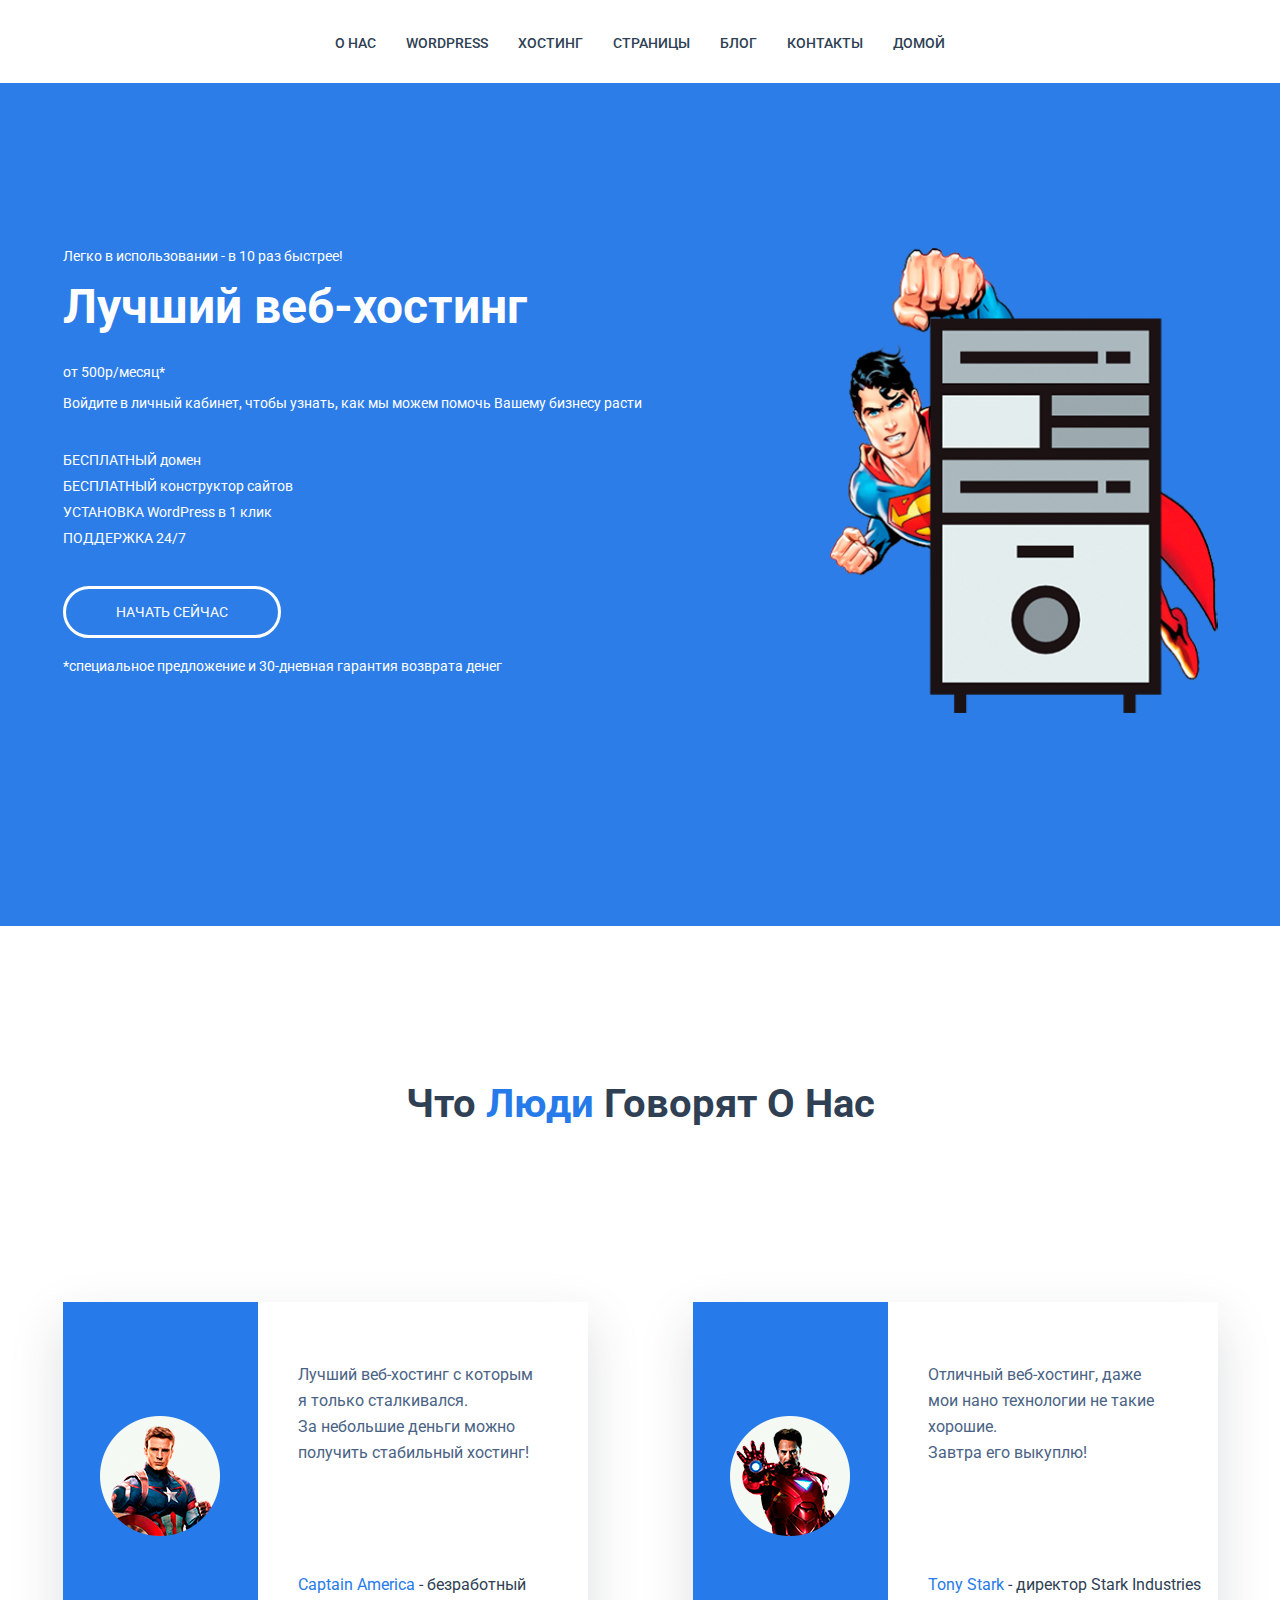
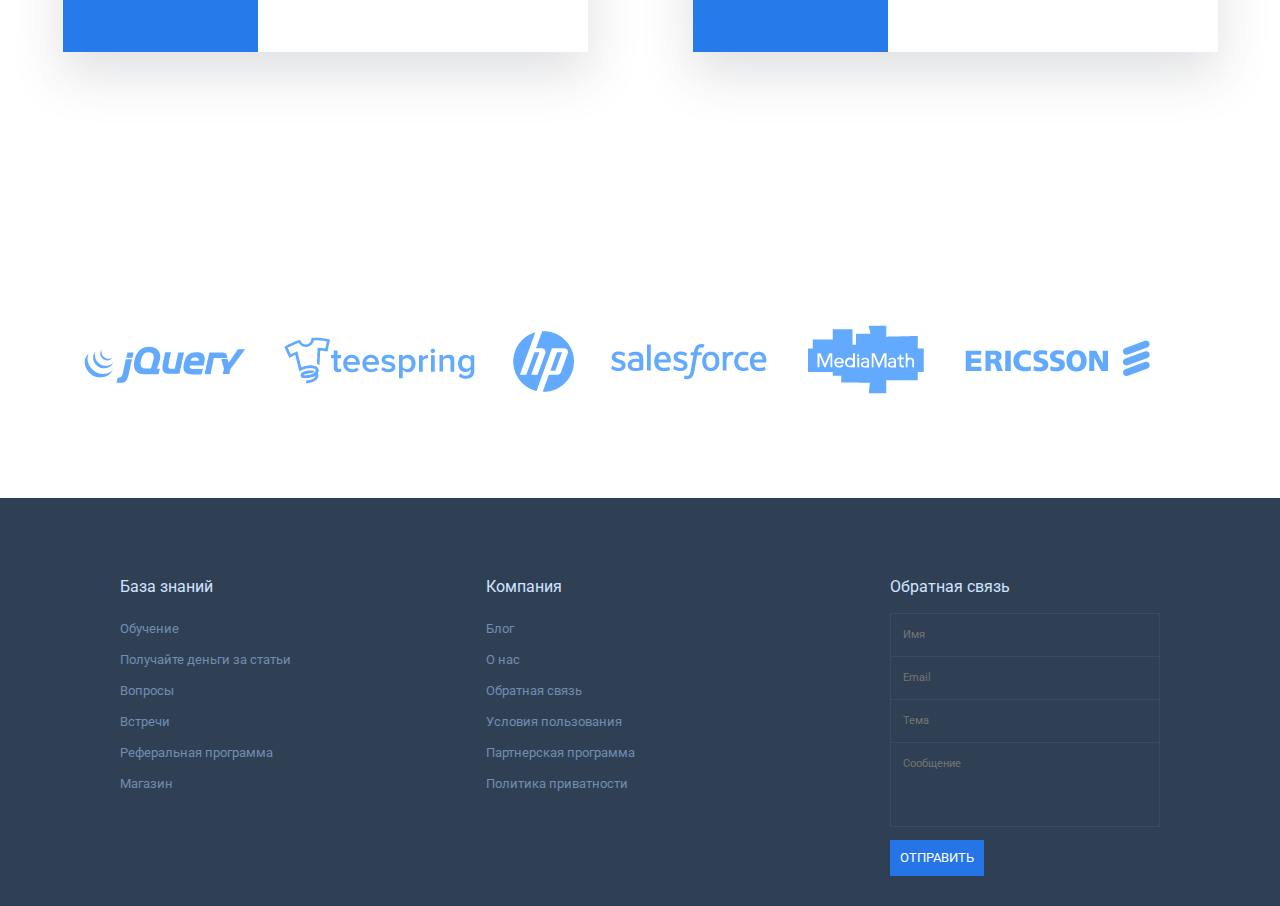
<file: index.html>
<!DOCTYPE html>
<html lang="ru">

<head>
    <meta charset="UTF-8">
    <meta http-equiv="X-UA-Compatible" content="IE=edge">
    <meta name="viewport" content="width=device-width, initial-scale=1.0">
    <link rel="stylesheet" href="css/style.css">
    <link rel="stylesheet" href="css/normalize.css">
    <link rel="preconnect" href="https://fonts.gstatic.com">
    <link href="https://fonts.googleapis.com/css2?family=Roboto:ital,wght@0,400;0,500;1,700&display=swap"
        rel="stylesheet">
    <link rel="stylesheet" href="css/fonts.css">
    <title>WebHosting</title>
</head>
<!-- By Glotov -->

<body>
    <header class="header">
        <div class="container">
            <div class="menu">
                <div class="menu-triger" href="#"></div>
                <div class="local_menu_tab"></div>
                <div class="main_header_menu header_menu disactive">
                    <div class="menu-close" href="#"></div>
                    <ul>
                        <li><a href="about-us.html">О нас</a></li>
                        <li><a href="#">wordpress</a></li>
                        <li><a href="products.html">хостинг</a></li>
                        <li><a href="#">страницы</a></li>
                        <li><a href="#">блог</a></li>
                        <li><a href="#">контакты</a></li>
                        <li><a href="index.html">Домой</a></li>
                    </ul>
                </div>
            </div>
        </div>
    </header>
    <section class="begin-now">
        <div class="container">
            <div class="begin-now_content">
                <div class="begin-now_left">
                    <div class="begin-now_title1">Легко в использовании - в 10 раз быстрее!</div>
                    <div class="begin-now_title2">Лучший веб-хостинг</div>
                    <div class="begin-now_text1">от 500р/месяц*</div>
                    <div class="begin-now_text2">Войдите в личный кабинет, чтобы узнать, как мы можем помочь Вашему
                        бизнесу расти</div>
                    <div class="begin-now_services servic_end">
                        <p class="servic">БЕСПЛАТНЫЙ домен</p>
                        <p class="servic">БЕСПЛАТНЫЙ конструктор сайтов</p>
                        <p class="servic">УСТАНОВКА WordPress в 1 клик</p>
                        <p class="servic ">ПОДДЕРЖКА 24/7</p>
                    </div>
                    <button class="begin-now_button">Начать сейчас</button>
                    <div class="sentence">*специальное предложение и 30-дневная гарантия возврата денег</div>
                </div>
                <div class="begin-now_right">
                    <img class="superman" src="img/Superman.png" alt="Superman">
                </div>
            </div>
        </div>
    </section>
    
    <!-- By Glotov -->
    <section class="about-us">
        <div class="container">
            <div class="about-us_title">Что <span class="about-us_title-word">Люди</span> Говорят О Нас</div>
            <div class="about-us_cards">
                <div class="about-us_card">
                    <div class="about-us_card-left">
                        <div class="about-us_card-left-img">
                            <img src="img/capitan_america.png" alt="capitan_america">
                        </div>
                    </div>
                    <div class="about-us_card-right">
                        <p class="about-card_text-1">Лучший веб-хостинг с которым я только сталкивался. <br>
                            За небольшие деньги можно получить стабильный хостинг!</p>
                        <p class="about-card_text-2"> <span class="about-card_text-2_word">Captain America</span> -
                            безработный</p>
                    </div>
                </div>
                <div class="about-us_card">
                    <div class="about-us_card-left">
                        <div class="about-us_card-left-img">
                            <img src="img/tony_stark.png" alt="tony_stark">
                        </div>
                    </div>
                    <div class="about-us_card-right">
                        <p class="about-card_text-1">Отличный веб-хостинг, даже мои нано технологии не такие хорошие.
                            <br>Завтра его выкуплю!
                        </p>
                        <p class="about-card_text-2"> <span class="about-card_text-2_word">Tony Stark </span> -
                            директор Stark Industries</p>
                    </div>
                </div>
            </div>
            <div class="about-us_logo">
                <img src="img/logo.png" alt="logo">
            </div>
        </div>
    </section>
    <footer class="footer">
        <div class="container">
            <div class="footer_content">
                <div class="footer_knowledge-base">
                    <h3 class="knowledge-base_title">База знаний</h3>
                    <nav class="footer_menu">
                        <ul>
                            <li><a href="#">Обучение</a></li>
                            <li><a href="#">Получайте деньги за статьи</a></li>
                            <li><a href="#">Вопросы</a></li>
                            <li><a href="#">Встречи</a></li>
                            <li><a href="#">Реферальная программа</a></li>
                            <li><a href="#">Магазин</a></li>
                        </ul>
                    </nav>
                </div>
                <div class="footer_company">
                    <h3 class="company_title">Компания</h3>
                    <nav class="footer_menu">
                        <ul>
                            <li><a href="#">Блог</a></li>
                            <li><a href="about-us.html">О нас</a></li>
                            <li><a href="#">Обратная связь</a></li>
                            <li><a href="#">Условия пользования</a></li>
                            <li><a href="#">Партнерская программа</a></li>
                            <li><a href="#">Политика приватности</a></li>
                        </ul>
                    </nav>
                </div>
                <div class="footer_feedback">
                    <h3 class="feedback_title">Обратная связь</h3>
                    <form class="footer_form" action="#">
                        <input type="text" placeholder="Имя">
                        <input type="text" placeholder="Email">
                        <input type="text" placeholder="Тема">
                        <textarea name="feedback_content" value="" class="required" placeholder="Сообщение"></textarea>
                    </form>
                    <button class="footer_button">Отправить</button>
                </div>
            </div>
        </div>
    </footer>
</body>
<script src="js/script.js"></script>

</html>
<!-- By Glotov -->
</file>
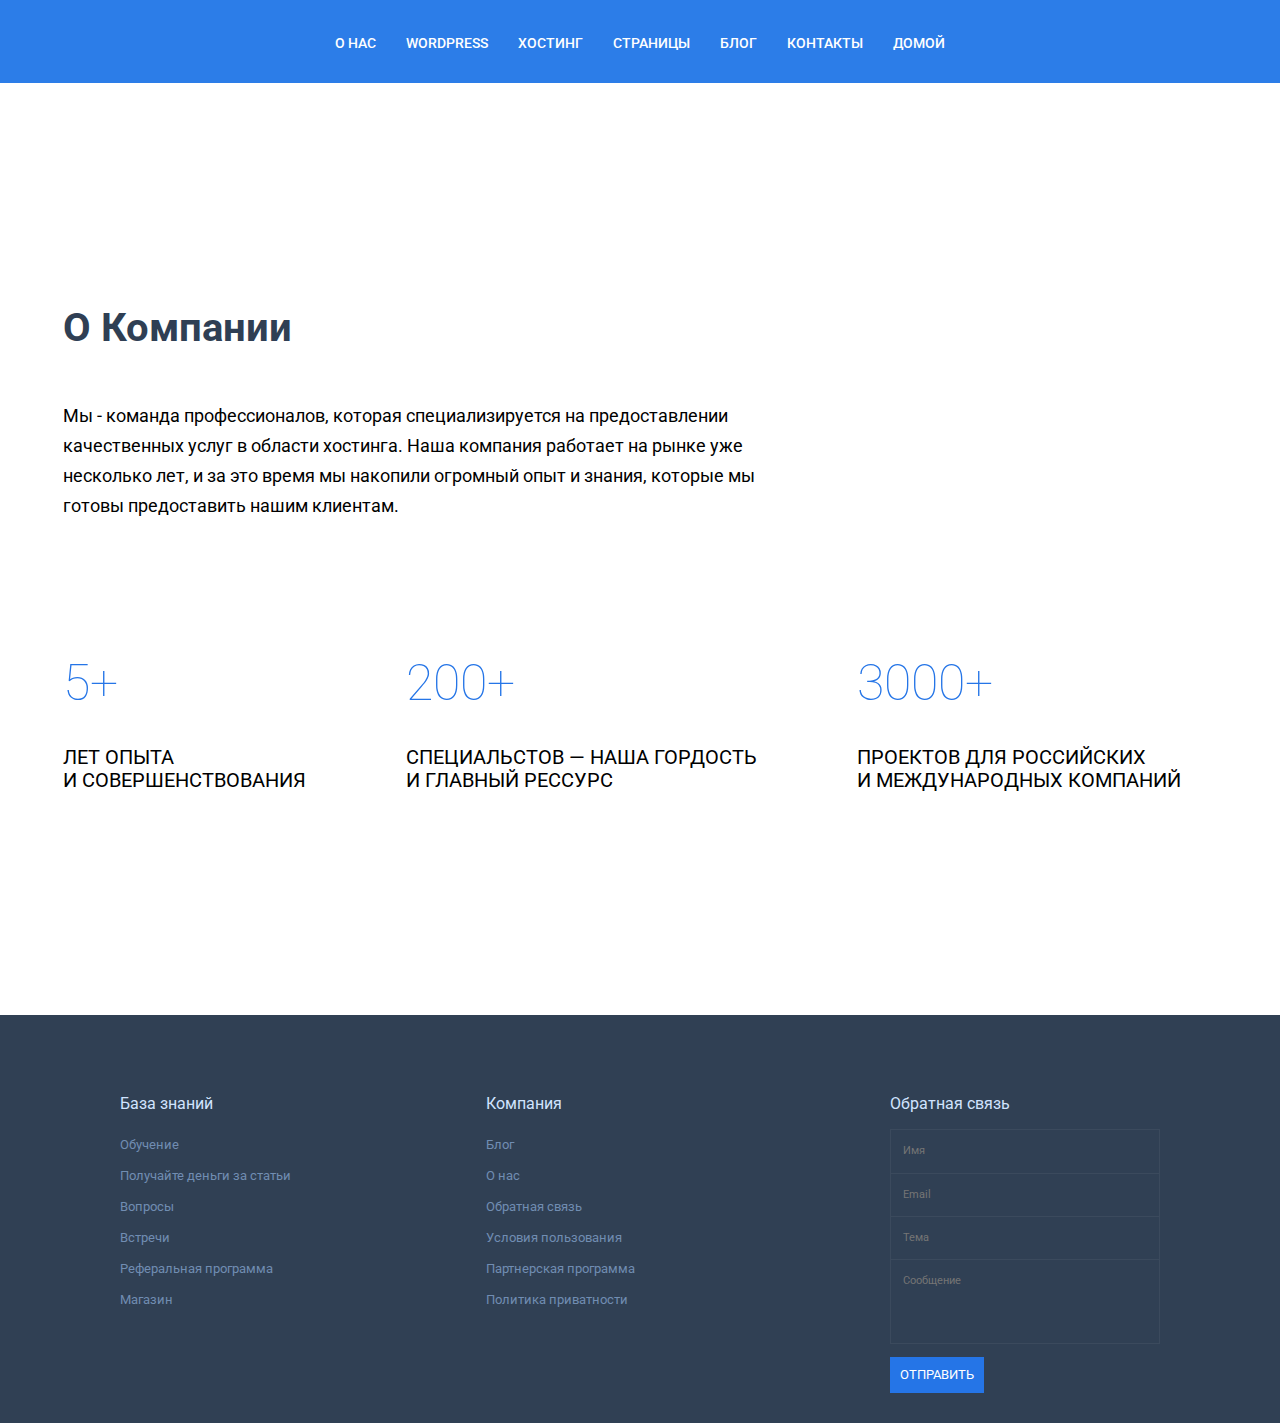
<file: about-us.html>
<!DOCTYPE html>
<html lang="ru">

<head>
    <meta charset="UTF-8">
    <meta http-equiv="X-UA-Compatible" content="IE=edge">
    <meta name="viewport" content="width=device-width, initial-scale=1.0">
    <link rel="stylesheet" href="css/style.css">
    <link rel="stylesheet" href="css/about-us.css">
    <link rel="stylesheet" href="css/normalize.css">
    <link rel="preconnect" href="https://fonts.gstatic.com">
    <link href="https://fonts.googleapis.com/css2?family=Roboto:ital,wght@0,400;0,500;1,700&display=swap"
        rel="stylesheet">
    <link rel="stylesheet" href="css/fonts.css">
    <title>WebHosting</title>
</head>
<!-- By Glotov -->

<body>
    <header class="header" style="background-color: #2c7de8;">
        <div class="container" >
            <div class="menu">
                <div class="menu-triger" href="#"></div>
                <div class="local_menu_tab"></div>
                <div class="minor_header_menu header_menu disactive">
                    <div class="menu-close" href="#"></div>
                    <ul>
                        <li><a href="about-us.html">О нас</a></li>
                        <li><a href="#">wordpress</a></li>
                        <li><a href="products.html">хостинг</a></li>
                        <li><a href="#">страницы</a></li>
                        <li><a href="#">блог</a></li>
                        <li><a href="#">контакты</a></li>
                        <li><a href="index.html">Домой</a></li>
                    </ul>
                </div>
            </div>
        </div>
    </header>
    <!-- By Glotov -->
    <section class="about-us">
        <div class="container">
            <div class="container-text">
                <div class="goods_title">О Компании</div>
                <div class="about-us-main-text">
                    <p>Мы - команда профессионалов, которая специализируется на предоставлении качественных услуг в области хостинга. Наша компания работает на рынке уже несколько лет, и за это время мы накопили огромный опыт и знания, которые мы готовы предоставить нашим клиентам.</p>                
                </div>
            </div>
            <div class="about-us-cards">
                <div class="age-cards">
                    <h1>5+</h1>
                    <p>лет опыта     <p>и совершенствования</p></p>
                </div>
                <div class="piple-cards">
                    <h1>200+</h1>
                    <p>специальстов — наша гордость <p>и главный рессурс</p></p>
                </div>
                <div class="products-cards">
                    <h1>3000+</h1>
                    <p>проектов для российских <p> и международных компаний</p></p>
                </div>
            </div>
        </div>
    </section>
    
    
    <footer class="footer">
        <div class="container">
            <div class="footer_content">
                <div class="footer_knowledge-base">
                    <h3 class="knowledge-base_title">База знаний</h3>
                    <nav class="footer_menu">
                        <ul>
                            <li><a href="#">Обучение</a></li>
                            <li><a href="#">Получайте деньги за статьи</a></li>
                            <li><a href="#">Вопросы</a></li>
                            <li><a href="#">Встречи</a></li>
                            <li><a href="#">Реферальная программа</a></li>
                            <li><a href="#">Магазин</a></li>
                        </ul>
                    </nav>
                </div>
                <div class="footer_company">
                    <h3 class="company_title">Компания</h3>
                    <nav class="footer_menu">
                        <ul>
                            <li><a href="#">Блог</a></li>
                            <li><a href="about-us.html">О нас</a></li>
                            <li><a href="#">Обратная связь</a></li>
                            <li><a href="#">Условия пользования</a></li>
                            <li><a href="#">Партнерская программа</a></li>
                            <li><a href="#">Политика приватности</a></li>
                        </ul>
                    </nav>
                </div>
                <div class="footer_feedback">
                    <h3 class="feedback_title">Обратная связь</h3>
                    <form class="footer_form" action="#">
                        <input type="text" placeholder="Имя">
                        <input type="text" placeholder="Email">
                        <input type="text" placeholder="Тема">
                        <textarea name="feedback_content" value="" class="required" placeholder="Сообщение"></textarea>
                    </form>
                    <button class="footer_button">Отправить</button>
                </div>
            </div>
        </div>
    </footer>
</body>
<script src="js/script.js"></script>

</html>
<!-- By Glotov -->
</file>
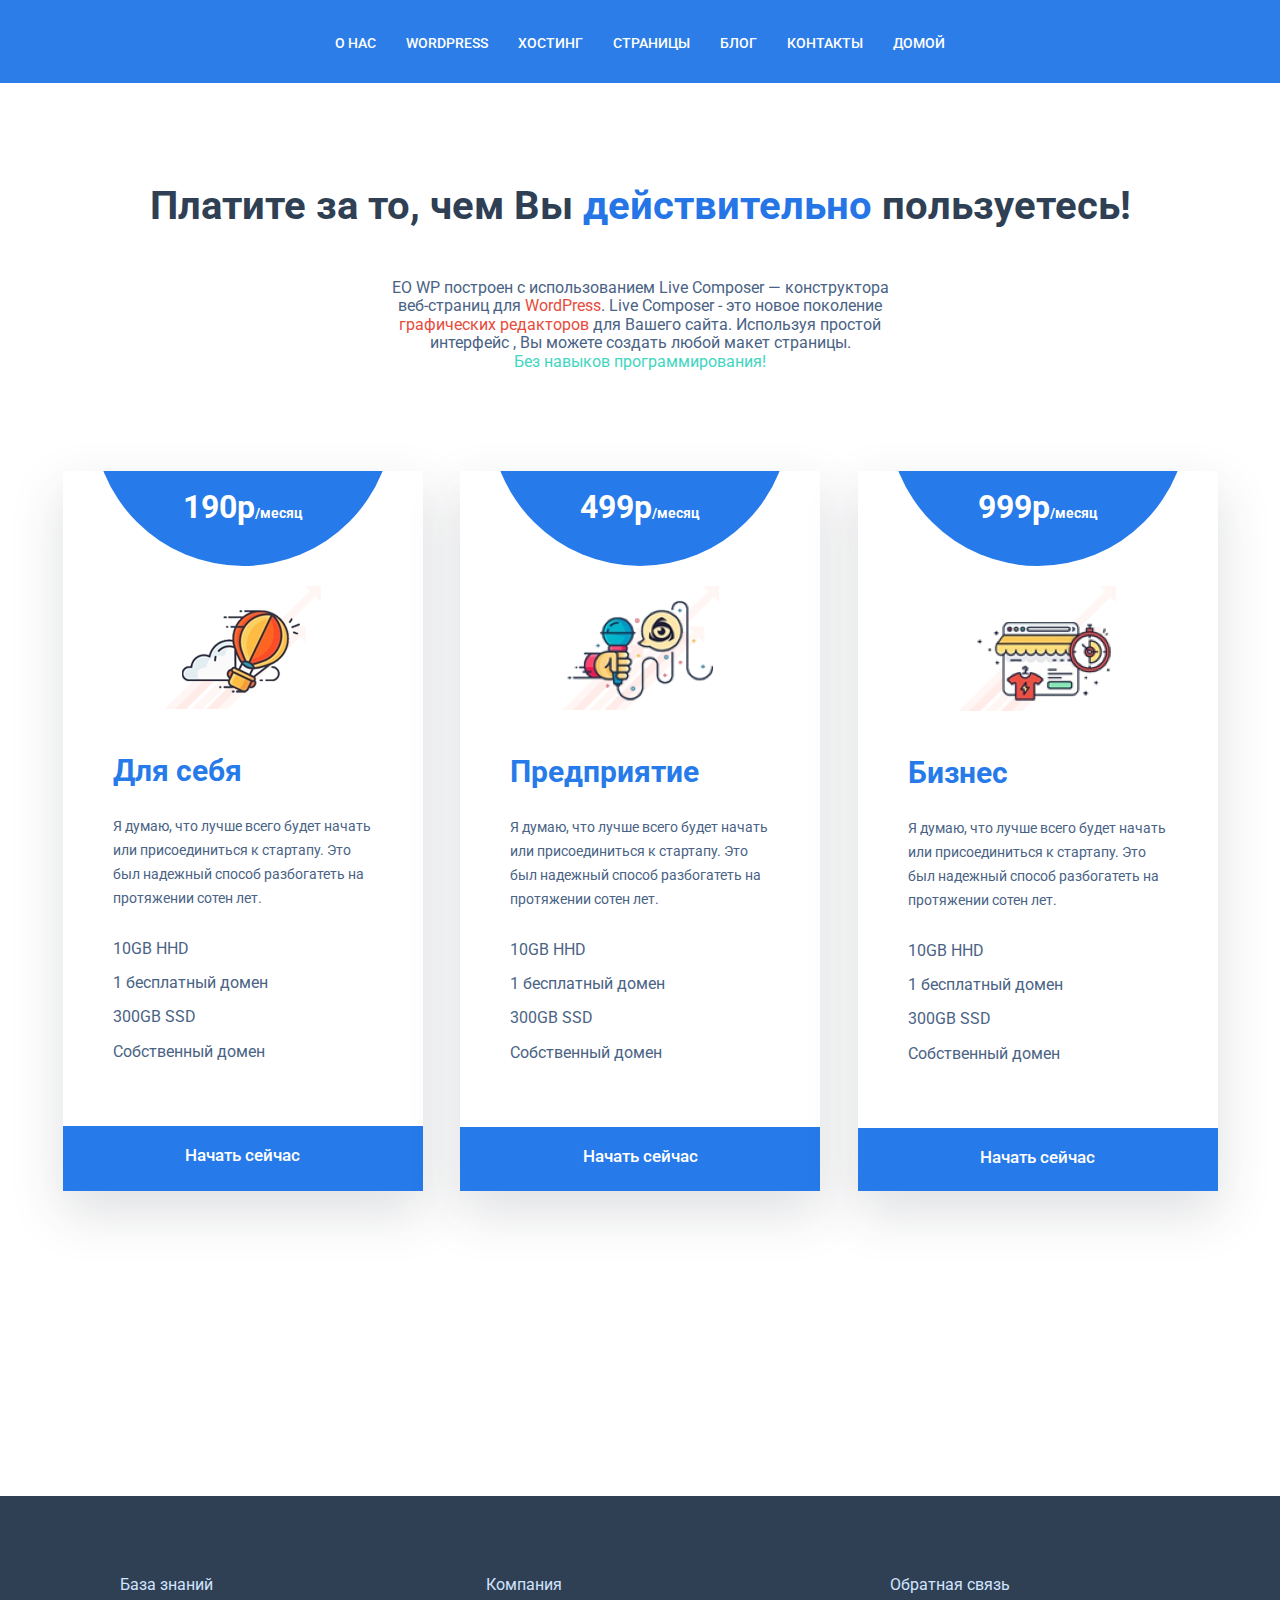
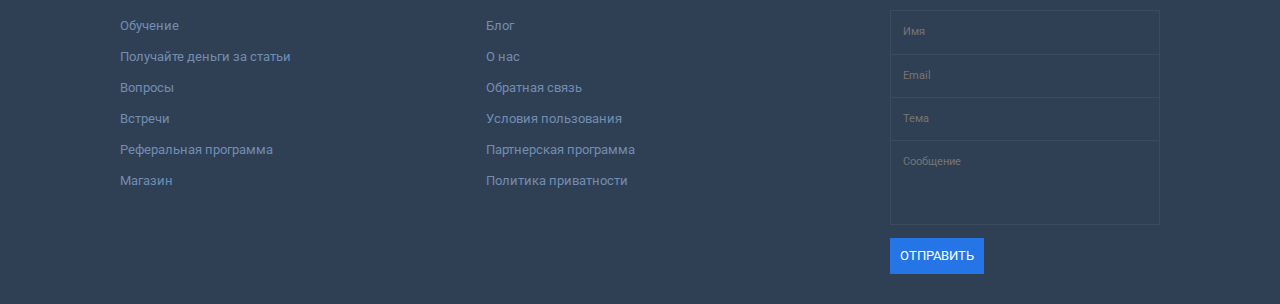
<file: products.html>
<!DOCTYPE html>
<html lang="ru">

<head>
    <meta charset="UTF-8">
    <meta http-equiv="X-UA-Compatible" content="IE=edge">
    <meta name="viewport" content="width=device-width, initial-scale=1.0">
    <link rel="stylesheet" href="css/style.css">
    <link rel="stylesheet" href="css/normalize.css">
    <link rel="preconnect" href="https://fonts.gstatic.com">
    <link href="https://fonts.googleapis.com/css2?family=Roboto:ital,wght@0,400;0,500;1,700&display=swap"
        rel="stylesheet">
    <link rel="stylesheet" href="css/fonts.css">
    <title>WebHosting</title>
</head>
<!-- By Glotov -->

<body>
    <header class="header" style="background-color: #2c7de8;">
        <div class="container">
            <div class="menu">
                <div class="menu-triger" href="#"></div>
                <div class="local_menu_tab"></div>
                <div class="minor_header_menu header_menu disactive">
                    <div class="menu-close" href="#"></div>
                    <ul>
                        <li><a href="about-us.html">О нас</a></li>
                        <li><a href="#">wordpress</a></li>
                        <li><a href="products.html">хостинг</a></li>
                        <li><a href="#">страницы</a></li>
                        <li><a href="#">блог</a></li>
                        <li><a href="#">контакты</a></li>
                        <li><a href="index.html">Домой</a></li>
                    </ul>
                </div>
            </div>
        </div>
    </header>
    <section class="goods">
        <div class="container">
            <div class="goods_title">Платите за то, чем Вы <span class="goods_title-word">действительно</span>
                пользуетесь!</div>
            <div class="goods_text">EO WP построен с использованием Live Composer — конструктора веб-страниц для
                <span class="goods_text-word">WordPress</span>. Live Composer - это новое поколение <span
                    class="goods_text-word">графических редакторов</span> для Вашего сайта. Используя
                простой интерфейс , Вы можете создать любой макет страницы.
                <span class="goods_text-word1"> <br> Без навыков программирования!</span>
            </div>
            <div class="goods_cards">
                <div class="card">
                    <div class="circle">
                        <div class="card_price"> <span class="span_price">190р</span>/месяц</div>
                    </div>

                    <div class="card_content">
                        <div class="card_img"><img src="img/card_img-1.png" alt="card_img-1"></div>
                        <div class="card_title">Для себя</div>
                        <div class="card_text">Я думаю, что лучше всего будет начать или присоединиться к стартапу. Это
                            был
                            надежный способ разбогатеть на протяжении сотен лет.</div>

                        <div class="card_elemets">
                            <p class="card_element">10GB HHD</p>
                            <p class="card_element">1 бесплатный домен</p>
                            <p class="card_element">300GB SSD</p>
                            <p class="card_element">Собственный домен</p>
                        </div>
                    </div>
                    <div>
                        <button class="card_button">Начать сейчас</button>
                    </div>
                </div>
                <div class="card">

                    <div class="circle">
                        <div class="card_price"> <span class="span_price">499р</span>/месяц</div>
                    </div>

                    <div class="card_content">
                        <div class="card_img"><img src="img/card_img-2.png" alt="card_img-1"></div>
                        <div class="card_title">Предприятие</div>
                        <div class="card_text">Я думаю, что лучше всего будет начать или присоединиться к стартапу. Это
                            был
                            надежный способ разбогатеть на протяжении сотен лет.</div>

                        <div class="card_elemets">
                            <p class="card_element">10GB HHD</p>
                            <p class="card_element">1 бесплатный домен</p>
                            <p class="card_element">300GB SSD</p>
                            <p class="card_element">Собственный домен</p>
                        </div>
                    </div>
                    <div>
                        <button class="card_button">Начать сейчас</button>
                    </div>
                </div>
                <div class="card">

                    <div class="circle">
                        <div class="card_price"> <span class="span_price">999р</span>/месяц</div>
                    </div>

                    <div class="card_content">
                        <div class="card_img"><img src="img/card_img-3.png" alt="card_img-1"></div>
                        <div class="card_title">Бизнес</div>
                        <div class="card_text">Я думаю, что лучше всего будет начать или присоединиться к стартапу. Это
                            был
                            надежный способ разбогатеть на протяжении сотен лет.</div>

                        <div class="card_elemets">
                            <p class="card_element">10GB HHD</p>
                            <p class="card_element">1 бесплатный домен</p>
                            <p class="card_element">300GB SSD</p>
                            <p class="card_element">Собственный домен</p>
                        </div>
                    </div>
                    <div>
                        <button class="card_button">Начать сейчас</button>
                    </div>
                </div>
            </div>
        </div>
    </section>
    <footer class="footer">
        <div class="container">
            <div class="footer_content">
                <div class="footer_knowledge-base">
                    <h3 class="knowledge-base_title">База знаний</h3>
                    <nav class="footer_menu">
                        <ul>
                            <li><a href="#">Обучение</a></li>
                            <li><a href="#">Получайте деньги за статьи</a></li>
                            <li><a href="#">Вопросы</a></li>
                            <li><a href="#">Встречи</a></li>
                            <li><a href="#">Реферальная программа</a></li>
                            <li><a href="#">Магазин</a></li>
                        </ul>
                    </nav>
                </div>
                <div class="footer_company">
                    <h3 class="company_title">Компания</h3>
                    <nav class="footer_menu">
                        <ul>
                            <li><a href="#">Блог</a></li>
                            <li><a href="about-us.html">О нас</a></li>
                            <li><a href="#">Обратная связь</a></li>
                            <li><a href="#">Условия пользования</a></li>
                            <li><a href="#">Партнерская программа</a></li>
                            <li><a href="#">Политика приватности</a></li>
                        </ul>
                    </nav>
                </div>
                <div class="footer_feedback">
                    <h3 class="feedback_title">Обратная связь</h3>
                    <form class="footer_form" action="#">
                        <input type="text" placeholder="Имя">
                        <input type="text" placeholder="Email">
                        <input type="text" placeholder="Тема">
                        <textarea name="feedback_content" value="" class="required" placeholder="Сообщение"></textarea>
                    </form>
                    <button class="footer_button">Отправить</button>
                </div>
            </div>
        </div>
    </footer>
</body>
<script src="js/script.js"></script>
</file>
<file: css/style.css>
* {
    box-sizing: border-box;
}

body {
    margin: 0;
    font-size: 14px;
    font-family: 'Roboto', sans-serif;
    font-weight: 400;
}

a {
    text-decoration: none;
}

button{
    outline: none;
}

.container {
    width: 1155px;
    margin: 0 auto;
}

/* Header */
.minor_header_menu ul {

    width: 100%;
    margin-top: 0; 
    padding-top: 35px; 
    padding-bottom: 32px;;
}
.main_header_menu ul, .minor_header_menu ul {
    display: flex;
    justify-content: center;
    margin-top: 35px;
    margin-bottom: 32px;
    padding-left: 0;
    text-transform: uppercase;
}

.minor_header_menu ul {
    background-color: #2c7de8; 
    margin-top: 0; 
    padding-top: 35px; 
    padding-bottom: 32px;;
}

.main_header_menu a, .minor_header_menu a {
    color: #2f3f54;
    font-weight: 500;
    line-height: 15px;
    transition: all 0.4s;
}

.minor_header_menu a {
    color: #fff;
}

.main_header_menu li a:hover, .minor_header_menu li a:hover {
    font-size: 15px;
    color: #2c7de8;
}

.minor_header_menu li a:hover {
    color: #2f3f54;
}
::marker {
    content: none;
}

.main_header_menu li+li, .minor_header_menu li+li {
    margin-left: 30px;
}

/* Begin-now */

.begin-now {
    background-color: #2c7de8;
    color: #fff;
    margin-bottom: 155px;
}

.begin-now_content {
    display: flex;
    justify-content: space-between;
    padding-top: 165px;
    padding-bottom: 210px;
}

.superman {
    height: 465px;
}

.begin-now_title1 {
    margin-bottom: 15px;
}

.begin-now_title2 {
    font-size: 48px;
    font-weight: 700;
    margin-bottom: 30px;
}

.begin-now_text1 {
    margin-bottom: 15px;
}

.begin-now_text2 {
    margin-bottom: 40px;
}

.servic {
    margin-top: 0;
    margin-bottom: 10px;
}

.servic_end {
    margin-bottom: 40px;
}

.begin-now_button {
    margin-bottom: 20px;
    background-color: transparent;
    border: 3px solid;
    border-radius: 30px;
    text-transform: uppercase;
    color: #fff;
    padding: 15px 50px;
    background-image: -webkit-linear-gradient(45deg, #ffffff 50%, transparent 50%);
    background-image: linear-gradient(45deg, #ffffff 50%, transparent 50%);
    background-position: 100%;
    background-size: 400%;
    -webkit-transition: all 300ms ease-in-out;
    transition: all 300ms ease-in-out;
    cursor: pointer;
}

.begin-now_button:hover {
    background-position: 0;
    color: #2c7de8;
    border-color: #fff;
}

/* Cards */

.goods_title {
    color: #2f3f54;
    font-size: 40px;
    font-weight: 700;
    text-align: center;
    margin-bottom: 50px;
    margin-top: 100px;
}

.goods_title-word {
    color: #2575e7;
}

.goods_text {
    width: 500px;
    text-align: center;
    margin: 0 auto;
    font-size: 16px;
    color: #4a6385;
    margin-bottom: 100px;
}

.goods_text-word {
    color: #e74c3c;
}

.goods_text-word1 {
    color: #42d6c1;
}

/* Goods_cards */

.goods_cards {
    display: flex;
    justify-content: space-between;
    margin-bottom: 305px;
}

.card {
    width: 360px;
    height: 720px;
    box-shadow: 0px 21px 49px 1px rgba(41, 44, 61, 0.15);
    background-color: rgb(255, 255, 255);
    position: relative;
    overflow: hidden;
    color: #4a6385;
    padding-top: 115px;
}

.circle {
    position: absolute;
    background-color: #267ae9;
    border-radius: 100%;
    width: 300px;
    height: 300px;
    left: 50%;
    top: -205px;
    transform: translateX(-50%);
}

.card_price {
    padding-top: 25px;
    font-weight: 700;
    color: #fff;
    position: absolute;
    bottom: 40px;
    left: 50%;
    transform: translateX(-50%);
}

.span_price {
    font-size: 32px;
}

.card_content {
    padding: 0 50px;
}

.card_img {
    display: flex;
    justify-content: center;
    margin-bottom: 45px;
}

.card_title {
    font-size: 30px;
    font-weight: 700;
    color: #267ae9;
    margin-bottom: 25px;
}

.card_text {
    margin-bottom: 30px;
    line-height: 24px;
}

.card_elemets {
    font-size: 16px;
    margin-bottom: 65px;
}

.card_button {
    width: 100%;
    background-color: #267ae9;
    border: none;
    padding: 20px 0 25px 0;
    font-size: 17px;
    font-weight: 500;
    color: #fff;
    transition: all 0.4s;
    outline: none;
}

.card_button:hover {
    cursor: pointer;
    background-color: #1b57a5;
}

/* About us */

.about-us_title {
    font-size: 40px;
    font-weight: 700;
    color: #2f3f54;
    text-align: center;
    margin-bottom: 175px;
}

.about-us_title-word {
    color: #267ae9;
}

.about-us_cards {
    display: flex;
    justify-content: space-between;
    margin-bottom: 266px;
}

.about-us_card {
    display: flex;
    justify-content: space-between;
    width: 525px;
    height: 350px;
    box-shadow: 0px 21px 49px 1px rgba(41, 44, 61, 0.15);
}

.about-us_card-left {
    display: flex;
    justify-content: center;
    align-items: center;
    width: 195px;
    height: 100%;
    background-color: #267ae9;
}

.about-us_card-right {
    width: 330px;
    height: 100%;
    padding: 60px 0px 60px 40px;
}

.about-card_text-1 {
    font-size: 16px;
    line-height: 26px;
    color: #4a6385;
    margin: 0;
    margin-bottom: 110px;
    padding-right: 50px;
}

.about-card_text-2 {
    font-size: 16px;
    margin: 0;
    vertical-align: bottom;
    color: #2f3f54;
}

.about-card_text-2_word {
    color: #267ae9;
}

.about-us_logo {
    margin-bottom: 80px;
}

/* Footer */

.footer {
    background-color: #304054;
    display: flex;
    flex-direction: column;
}

.footer_content {
    display: flex;
    justify-content: space-around;
    margin-top: 80px;
    margin-bottom: 30px;
}

.footer_knowledge-base {
    margin-right: 80px;
}

.knowledge-base_title {
    font-weight: 400;
    font-size: 16px;
    color: #d0e4ff;
    margin-top: 0;
}

.company_title {
    font-weight: 400;
    font-size: 16px;
    color: #d0e4ff;
    margin-top: 0;
}

.footer_company {
    margin-right: 140px;
}

.footer_menu ul {
    padding-left: 0;
}

.footer_menu a {
    font-size: 13px;
    line-height: 31px;
    color: #718db2
}

.feedback_title {
    font-weight: 400;
    font-size: 16px;
    color: #d0e4ff;
    margin-top: 0;
}

.footer_form {
    margin-bottom: 10px;
}

.footer_form input {
    display: block;
    background: transparent;
    border: none;
    border: 1px solid #3b4a5d;
    border-bottom: none;
    padding: 15px 12px;
    width: 270px;
    outline: none;
    font-size: 10.60px;
    color: #718db2;
}

.footer_form textarea {
    background: transparent;
    border: 1px solid #3b4a5d;
    padding: 15px 12px;
    width: 270px;
    height: 85px;
    outline: none;
    font-size: 10.60px;
    color: #718db2;
    resize: none;
}

.footer_button {
    background-color: #2575e7;
    color: #fff;
    font-size: 13px;
    text-transform: uppercase;
    border: none;
    outline: none;
    cursor: pointer;
    padding: 11px 10px 10px 10px;
    transition: all 0.4s;
}

.footer_button:hover {
    background-color: #1b57aa;
}

@media(max-width: 1160px) {
    body {
        font-size: 12px;
    }
    .container {
        width: 1000px;
    }
    .main_header_menu, .minor_header_menu{
        justify-content: center;
    }
    .main_header_menu li a:hover, .minor_header_menu li a:hover {
        font-size: 12px;
    }
    .begin-now_title2 {
        font-size: 30px;
    }
    .superman {
        width: 100%;
        height: 100%;
    }
    /* Goods */
    .goods_title {
        font-size: 30px;
    }
    .goods_text {
        font-size: 12px;
    }
    .goods_cards {
        align-items: center;
        flex-direction: column;
        margin-bottom: 150px;
    }
    .card_button {
        position: absolute;
        bottom: 0;
        width: 100%;
    }
    .card+.card {
        margin-top: 50px;
    }
    /* About us */
    .about-us_title {
        font-size: 30px;
    }
    .about-us_cards {
        align-items: center;
        flex-direction: column;
        margin-bottom: 150px;
    }
    .about-us_card+.about-us_card {
        margin-top: 50px;
    }
    .about-us_logo img {
        width: 100%;
    }
}

@media(max-width: 750px) {
    body {
        font-size: 12px;
    }
    .container {
        width: 620px;
    }
    .main_header_menu ul, .minor_header_menu ul {
        justify-content: center;
    }
    .main_header_menu li a:hover, .minor_header_menu li a:hover {
        font-size: 13px;
    }
    /* Begin now */
    .superman {
        display: none;
    }
    .begin-now_content {
        justify-content: center;
    }
    .begin-now_title1 {
        text-align: center;
    }
    .begin-now_title2 {
        text-align: center;
        font-size: 40px;
    }
    .begin-now_content {
        padding-top: 185px;
        padding-bottom: 235px;
    }
    /* Footer */
    .footer_content {
        justify-content: start;
    }
    .knowledge-base_title, .feedback_title, .company_title {
        font-size: 14px;
    }
    .footer_menu {
        font-size: 10px;
    }
}

@media(max-width: 690px) {
    .footer_content {
        flex-flow: wrap;
        padding-left: 30px;
    }
    header {
        position: relative;
    }
    .menu-triger::before {
        display: block;
        font-family: 'icomoon' !important;
        color: #03234d;
        content: "\e900";
        font-size: 35px;
        position: fixed;
        right: -2px;
        top: 32px;
        opacity: 0.8;
        z-index: 1000;
    }
    .menu-close::before {
        display: block;
        font-family: 'icomoon' !important;
        color: #267ae9;
        content: "\e902";
        font-size: 25px;
        position: absolute;
        right: 15px;
        top: 20px;
        z-index: 100;
    }
    .local_menu_tab{
        position: fixed;
        top: 28px;
        right: -13px;
        border-radius: 50%;
        background-color: #043677;
        height: 50px;
        width: 50px;
        opacity: 0.6;
        z-index: 100;
        box-shadow: 0 0 20px 0 #0548a0;
    }
    .main_header_menu, .minor_header_menu {
        background: #fff;
        position: fixed;
        left: 0px;
        right: 0px;
        top: 0;
        box-sizing: border-box;
        padding: 30px;
        z-index: 9999;
        box-shadow: 0 14px 28px rgba(0, 0, 0, 0.25), 0 10px 10px rgba(0, 0, 0, 0.22);
    }
    .main_header_menu ul, .minor_header_menu ul {
        margin: 0;
        padding: 0;
    }
    .main_header_menu li, .minor_header_menu li {
        list-style: none;
        margin: 10px 0;
        padding: 0;
    }
    .main_header_menu li a, .minor_header_menu li a {
        font-size: 12px;
        color: #267ae9;
    }
    .disactive {
        display: none;
    }
    .main_header_menu li a:hover, .minor_header_menu li a:hover {
        color: #1b58a8;
    }
}
@media(max-width: 625px){
    .container{
        width: 350px;
    }
    .main_header_menu, .minor_header_menu{
        left: 50%;
        padding-top: 50px;
        padding-left: 50px;
        height: 120%;
    }
    .main_header_menu ul, .minor_header_menu ul {
        display: block;
    }
    .main_header_menu li, .minor_header_menu li{
        text-align: left;
        font-size: 20px;
        margin-left: 0;
        line-height: 1.5;
    }
    .main_header_menu li + li, .minor_header_menu li + li{
        margin-left: 0;
    }
    .begin-now_title2{
        font-size: 35px;
    }
    .goods_text{
        width: 100%;
    }
    .about-us_card{
        width: 350px;
        height: 250px;
    }
    .about-us_card-left-img{
        text-align: center;
    }
    .about-us_card-left-img img{
        width: 80%;
    }
    .about-card_text-1{
        font-size: 11px;
        line-height: 14px;
        margin-bottom: 60px;
        padding-right: 20px;
    }
    .about-card_text-2{
        font-size: 11px;
        line-height: 14px;
    }
}
</file>
<file: css/fonts.css>
@font-face {
  font-family: 'icomoon';
  src:  url('../fonts/icomoon.eot?hb2alu');
  src:  url('../fonts/icomoon.eot?hb2alu#iefix') format('embedded-opentype'),
    url('../fonts/icomoon.ttf?hb2alu') format('truetype'),
    url('../fonts/icomoon.woff?hb2alu') format('woff'),
    url('../fonts/icomoon.svg?hb2alu#icomoon') format('svg');
  font-weight: normal;
  font-style: normal;
  font-display: block;
}

[class^="icon-"], [class*=" icon-"] {
  /* use !important to prevent issues with browser extensions that change fonts */
  font-family: 'icomoon' !important;
  font-style: normal;
  font-weight: normal;
  font-variant: normal;
  text-transform: none;
  line-height: 1;

  /* Better Font Rendering =========== */
  -webkit-font-smoothing: antialiased;
  -moz-osx-font-smoothing: grayscale;
}

.icon-menu:before {
  content: "\e9bd";
}
.icon-cross:before {
  content: "\ea0f";
}
</file>
<file: css/about-us.css>
.about-us-main-text {
    line-height: 30px;
    font-size: large;
    margin-bottom: 100px;
}

.goods_title {
    text-align: start;
}

.container-text { 
    width: 60%;
}

.about-us-cards {
    display: flex;
    justify-content: left;
    margin-bottom: 50px;
    text-transform: uppercase;
}
.about-us-cards div+div{
    margin-left: 100px;
}

.about-us-cards h1 {
    font-weight: 100;
    font-size: 50px;
    color: #2575e7;
}

.about-us-cards p{
    margin: 0;
    font-size: 20px;
}
.about-us .container {
    height: 100vh;
    padding-top: 10vh;
}

@media(max-width: 1160px){
    
    .about-us-cards p{
        font-size: 16px;
    }

    .about-us-cards h1 {
        font-size: 40px; 
    }

    .about-us-cards div+div{
        margin-left: 50px;
    }

    /* .about-us-cards div{
        width: auto;
    } */
}

@media(max-width: 750px){

    .about-us-cards div+div{
        margin-left: 0;
    }

    .about-us-cards p{
        font-size: 15px;
    }

    .about-us-cards {
        
        flex-direction: column;
        
    }

    .container-text { 
        width: 100%;
    }
}

@media(max-width: 690px){

    .about-us-cards div+div{
        margin-left: 0;
    }

    .about-us-cards {
        
        flex-direction: column;
        
    }
    .about-us .container {
        height: 100%;
        padding-top: 20px;
    }
    .about-us-cards div{
        padding-bottom: 30px;
    }

    .container-text { 
        width: 100%;
    }
}
</file>
